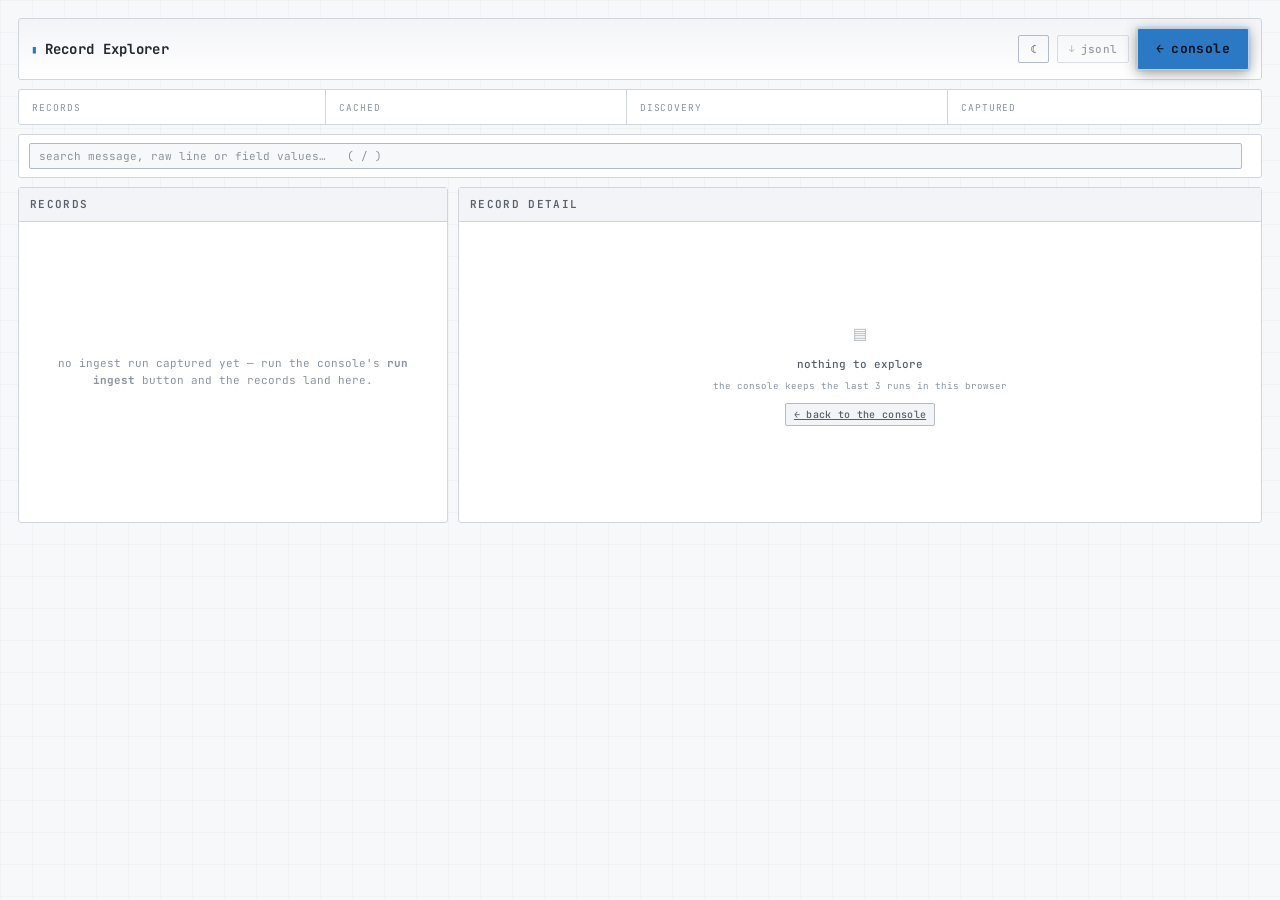
<file: static/records.html>
<!DOCTYPE html>
<html lang="en">
<head>
    <meta charset="UTF-8">
    <meta name="viewport" content="width=device-width, initial-scale=1.0">
    <title>Record Explorer · Universal Log Pre-processing Framework</title>
    <link rel="stylesheet" href="/static/style.css">
    <link rel="preconnect" href="https://fonts.googleapis.com">
    <link rel="preconnect" href="https://fonts.gstatic.com" crossorigin>
    <link href="https://fonts.googleapis.com/css2?family=JetBrains+Mono:wght@400;500;600;700&display=swap" rel="stylesheet">
</head>
<body>
    <div class="console explorer-console">

        <header class="titlebar">
            <div class="brand">
                <span class="brand-mark">▮</span>
                <span class="brand-name">Record Explorer</span>
            </div>
            <div class="titlebar-right">
                <button id="theme-toggle" class="btn btn-ghost" title="Toggle light/dark mode" aria-label="Toggle theme">
                    <span class="theme-icon" id="theme-icon">☀</span>
                </button>
                <button id="download-run" class="btn btn-ghost" title="Download every record in this run as JSON lines">
                    <span class="btn-key">↓</span>jsonl
                </button>
                <a class="btn btn-nav" href="/" id="back-to-console"><span class="btn-key">←</span>console</a>
            </div>
        </header>

        <div class="telemetry" id="run-meta">
            <div class="tcell"><span class="tlabel">records</span><span class="tvalue" id="meta-total">—</span></div>
            <div class="tsep"></div>
            <div class="tcell"><span class="tlabel">cached</span><span class="tvalue" id="meta-cached">—</span></div>
            <div class="tsep"></div>
            <div class="tcell"><span class="tlabel">discovery</span><span class="tvalue" id="meta-discovery">—</span></div>
            <div class="tsep"></div>
            <div class="tcell"><span class="tlabel">captured</span><span class="tvalue" id="meta-at">—</span></div>
        </div>

        <div class="explorer-toolbar">
            <input id="search" class="search-input" type="search" autocomplete="off" spellcheck="false"
                   placeholder="search message, raw line or field values…   ( / )">
            <div class="chip-row" id="mode-filters" role="group" aria-label="Filter by processing mode"></div>
        </div>

        <main class="explorer-main">
            <section class="pane pane-list">
                <div class="pane-head">
                    <h2 class="pane-title">records</h2>
                    <div class="pane-tools">
                        <span class="pane-hint" id="page-hint">—</span>
                    </div>
                </div>
                <div id="rec-list" class="rec-list" tabindex="0" role="listbox" aria-label="Parsed records"></div>
            </section>

            <section class="pane pane-detail">
                <div class="pane-head">
                    <h2 class="pane-title">record detail</h2>
                </div>
                <div id="detail" class="detail"></div>
            </section>
        </main>
    </div>

    <script src="/static/common.js"></script>
    <script src="/static/records.js"></script>
</body>
</html>
</file>
<file: static/style.css>
:root {
    --bg: #0a0b0e;
    --bg-2: #0d0f14;
    --surface: #10131a;
    --surface-2: #151922;
    --surface-3: #1b202b;

    --line: #1e232d;
    --line-2: #2b3240;

    --text: #c5cbd6;
    --text-2: #7d8695;
    --text-3: #4d5563;

    --accent: #7fa7d4;
    --ok: #6ecf8e;
    --info: #63b3c7;
    --warn: #d7a83f;
    --err: #d4686f;

    --mono: 'JetBrains Mono', ui-monospace, SFMono-Regular, 'SF Mono', Menlo, Consolas, 'Liberation Mono', monospace;
    --pane-radius: 3px;
    --gutter-w: 3.25rem;
}

[data-theme="light"] {
    --bg: #f7f8fa;
    --bg-2: #eef0f4;
    --surface: #ffffff;
    --surface-2: #f3f4f7;
    --surface-3: #e8eaef;

    --line: #d0d5dd;
    --line-2: #b3bac8;

    --text: #24292e;
    --text-2: #57606a;
    --text-3: #8b949e;

    --accent: #2b78c4;
    --ok: #1a7f37;
    --info: #0969da;
    --warn: #9a6700;
    --err: #cf222e;
}

[data-theme="light"] body::before {
    background-image:
        linear-gradient(to right, rgba(0, 0, 0, 0.022) 1px, transparent 1px),
        linear-gradient(to bottom, rgba(0, 0, 0, 0.022) 1px, transparent 1px);
}


*, *::before, *::after { box-sizing: border-box; }

html, body {
    margin: 0;
    padding: 0;
    height: 100%;
    background: var(--bg);
    color: var(--text);
    font-family: var(--mono);
    font-size: 12.5px;
    line-height: 1.55;
    font-variant-ligatures: none;
    -webkit-font-smoothing: antialiased;
    text-rendering: optimizeLegibility;
}


body::before {
    content: '';
    position: fixed;
    inset: 0;
    pointer-events: none;
    background-image:
        linear-gradient(to right, rgba(255, 255, 255, 0.014) 1px, transparent 1px),
        linear-gradient(to bottom, rgba(255, 255, 255, 0.014) 1px, transparent 1px);
    background-size: 32px 32px;
    z-index: 0;
}

::selection { background: rgba(127, 167, 212, 0.28); color: #eef2f7; }

h1, h2, h3, h4, p { margin: 0; font-weight: 500; }


* { scrollbar-width: thin; scrollbar-color: var(--line-2) transparent; }
*::-webkit-scrollbar { width: 9px; height: 9px; }
*::-webkit-scrollbar-track { background: transparent; }
*::-webkit-scrollbar-thumb {
    background: var(--line-2);
    border: 2px solid transparent;
    background-clip: content-box;
    border-radius: 6px;
}
*::-webkit-scrollbar-thumb:hover { background: var(--text-3); background-clip: content-box; }


.console {
    position: relative;
    z-index: 1;
    max-width: 1500px;
    margin: 0 auto;
    padding: 18px 18px 40px;
    display: flex;
    flex-direction: column;
    gap: 10px;
}


.titlebar {
    display: flex;
    align-items: center;
    justify-content: space-between;
    gap: 16px;
    padding: 9px 12px;
    background: linear-gradient(180deg, var(--surface-2), var(--surface));
    border: 1px solid var(--line);
    border-radius: var(--pane-radius);
}

.brand {
    display: flex;
    align-items: center;
    gap: 7px;
    min-width: 0;
}

.brand-mark { color: var(--accent); font-size: 11px; flex-shrink: 0; }
.brand-name { font-size: 14px; font-weight: 700; letter-spacing: 0.02em; line-height: 1.35; color: var(--text); }

.titlebar-right { display: flex; align-items: center; gap: 8px; flex-shrink: 0; }


.telemetry {
    display: flex;
    align-items: stretch;
    flex-wrap: wrap;
    background: var(--surface);
    border: 1px solid var(--line);
    border-radius: var(--pane-radius);
    overflow: hidden;
}

.tcell {
    display: flex;
    align-items: baseline;
    gap: 7px;
    padding: 7px 13px;
    flex: 1 1 auto;
    min-width: 0;
}

.tsep { width: 1px; background: var(--line); align-self: stretch; }

.tlabel {
    font-size: 9.5px;
    text-transform: uppercase;
    letter-spacing: 0.1em;
    color: var(--text-3);
    white-space: nowrap;
}

.tvalue {
    font-size: 13px;
    font-weight: 600;
    font-variant-numeric: tabular-nums;
    color: #fff;
    white-space: nowrap;
}



.pane {
    background: var(--surface);
    border: 1px solid var(--line);
    border-radius: var(--pane-radius);
    display: flex;
    flex-direction: column;
    min-width: 0;
}

.pane-head {
    display: flex;
    align-items: center;
    gap: 9px;
    padding: 8px 11px;
    border-bottom: 1px solid var(--line);
    background: var(--surface-2);
    flex-wrap: wrap;
}

.pane-title {
    font-size: 11px;
    font-weight: 600;
    text-transform: uppercase;
    letter-spacing: 0.12em;
    color: var(--text-2);
}

.pane-tools { display: flex; align-items: center; gap: 8px; margin-left: auto; flex-wrap: wrap; }
.pane-hint { font-size: 10.5px; color: var(--text-3); letter-spacing: 0.03em; }
.pane-sub {
    display: flex;
    align-items: baseline;
    gap: 10px;
    flex-wrap: wrap;
    margin-bottom: 9px;
}
.pane-sub h3 {
    font-size: 10.5px;
    text-transform: uppercase;
    letter-spacing: 0.1em;
    color: var(--text-2);
    font-weight: 600;
}

.workspace {
    display: grid;
    grid-template-columns: minmax(340px, 460px) minmax(0, 1fr);
    gap: 10px;
    align-items: start;
}


.btn {
    display: inline-flex;
    align-items: center;
    gap: 6px;
    padding: 6px 11px;
    border: 1px solid var(--line-2);
    border-radius: 2px;
    background: var(--surface-2);
    color: var(--text);
    font-family: var(--mono);
    font-size: 11px;
    font-weight: 500;
    letter-spacing: 0.03em;
    cursor: pointer;
    transition: background 0.12s ease, border-color 0.12s ease, color 0.12s ease;
    white-space: nowrap;
}
.btn:hover { background: var(--surface-3); border-color: var(--text-3); }
.btn:focus-visible { outline: 1px solid var(--accent); outline-offset: 1px; }
.btn:active { transform: translateY(1px); }
.btn:disabled { opacity: 0.45; cursor: not-allowed; transform: none; }

.btn-primary {
    background: var(--accent);
    border-color: var(--accent);
    color: #080b10;
    font-weight: 700;
}
.btn-primary:hover { background: #93b8e0; border-color: #93b8e0; }

.btn-ghost { background: transparent; }
.btn-mini { padding: 3px 8px; font-size: 10px; color: var(--text-2); }
.btn-mini:hover { color: var(--text); }

.btn-nav {
    padding: 10px 18px;
    font-size: 13px;
    font-weight: 700;
    background: var(--accent);
    border: 1px solid #b4d0ee;
    color: #08111e;
    text-decoration: none;
    box-shadow: 0 0 0 2px rgba(127, 167, 212, 0.16), 0 3px 14px rgba(0, 0, 0, 0.4);
}
.btn-nav .btn-key { font-size: 13px; opacity: 1; color: #08111e; }
.btn-nav:hover {
    background: #a7c6e8;
    border-color: #d2e4f8;
    color: #060d17;
    box-shadow: 0 0 0 3px rgba(127, 167, 212, 0.24), 0 4px 18px rgba(0, 0, 0, 0.48);
}
.btn-nav:focus-visible { outline: 3px solid #d2e4f8; outline-offset: 3px; }

.btn-nav-reset {
    padding: 10px 18px;
    font-size: 13px;
    font-weight: 700;
    background: rgba(212, 104, 111, 0.16);
    border: 1px solid var(--err);
    color: #f2bcc0;
    box-shadow: 0 0 0 2px rgba(212, 104, 111, 0.15), 0 3px 14px rgba(0, 0, 0, 0.4);
}
.btn-nav-reset .btn-key { font-size: 13px; opacity: 1; color: #f2bcc0; }
.btn-nav-reset:hover {
    background: var(--err);
    border-color: #e79499;
    color: #1a0d0f;
    box-shadow: 0 0 0 3px rgba(212, 104, 111, 0.28), 0 4px 18px rgba(0, 0, 0, 0.48);
}
.btn-nav-reset:hover .btn-key { color: #1a0d0f; }
.btn-nav-reset:focus-visible { outline: 3px solid #e79499; outline-offset: 3px; }
.btn-nav-reset:disabled { opacity: 0.45; cursor: not-allowed; }

.btn-key {
    font-size: 9px;
    letter-spacing: 0.06em;
    opacity: 0.72;
}
.btn-primary .btn-key { opacity: 0.6; }


.select-wrap {
    display: inline-flex;
    align-items: center;
    gap: 7px;
    border: 1px solid var(--line-2);
    border-radius: 2px;
    background: var(--bg-2);
    padding-right: 4px;
}
.select-wrap:hover { border-color: var(--text-3); }

.select-label {
    font-size: 9.5px;
    text-transform: uppercase;
    letter-spacing: 0.1em;
    color: var(--text-3);
    padding-left: 8px;
}

select {
    appearance: none;
    -webkit-appearance: none;
    background: transparent;
    border: none;
    color: var(--text);
    font-family: var(--mono);
    font-size: 11px;
    padding: 5px 22px 5px 4px;
    max-width: 24ch;
    cursor: pointer;
    outline: none;
    background-image: linear-gradient(45deg, transparent 50%, var(--text-3) 50%),
                      linear-gradient(135deg, var(--text-3) 50%, transparent 50%);
    background-position: calc(100% - 12px) calc(50% + 1px), calc(100% - 8px) calc(50% + 1px);
    background-size: 4px 4px, 4px 4px;
    background-repeat: no-repeat;
}
select:focus-visible { outline: 1px solid var(--accent); outline-offset: -1px; }
select option { background: var(--surface-2); color: var(--text); }


.editor {
    position: relative;
    display: flex;
    background: var(--bg);
    border-bottom: 1px solid var(--line);
    min-height: 248px;
}

.gutter {
    flex: 0 0 var(--gutter-w);
    width: var(--gutter-w);
    padding: 10px 8px 10px 0;
    text-align: right;
    background: var(--bg-2);
    border-right: 1px solid var(--line);
    color: var(--text-3);
    font-size: 11px;
    line-height: 1.65;
    overflow: hidden;
    user-select: none;
    font-variant-numeric: tabular-nums;
}
.gutter-line { height: 1.65em; }
.gutter-line.is-current { color: var(--accent); }

#log-input {
    flex: 1 1 auto;
    min-width: 0;
    background: transparent;
    border: none;
    outline: none;
    resize: none;
    color: var(--text);
    font-family: var(--mono);
    font-size: 12px;
    line-height: 1.65;
    padding: 10px 12px;
    tab-size: 4;
    caret-color: var(--accent);
}
#log-input::placeholder { color: var(--text-3); }
.editor:focus-within { box-shadow: inset 0 0 0 1px rgba(127, 167, 212, 0.22); }


.statusline {
    display: flex;
    align-items: center;
    gap: 14px;
    padding: 5px 11px;
    background: var(--surface-2);
    border-bottom: 1px solid var(--line);
    font-size: 10px;
    color: var(--text-3);
    letter-spacing: 0.03em;
    font-variant-numeric: tabular-nums;
}
.sl-item { white-space: nowrap; }
.sl-grow { flex: 1 1 auto; }
.sl-mode {
    text-transform: uppercase;
    letter-spacing: 0.1em;
    color: var(--accent);
    font-weight: 600;
}
.sl-mode.is-running { color: var(--warn); }
.sl-mode.is-error { color: var(--err); }
.sl-mode.is-done { color: var(--ok); }
.sl-hint { opacity: 0.75; }

.pane-actions { display: flex; gap: 8px; padding: 10px 11px; flex-wrap: wrap; }


.stream {
    padding: 10px 11px;
    max-height: 640px;
    min-height: 248px;
    overflow-y: auto;
    display: flex;
    flex-direction: column;
    gap: 7px;
    scroll-behavior: smooth;
}
.stream:focus-visible { outline: 1px solid var(--accent); outline-offset: -1px; }

.stream-empty {
    margin: auto;
    text-align: center;
    color: var(--text-3);
    padding: 32px 16px;
    border: 1px dashed var(--line);
    border-radius: var(--pane-radius);
    width: 100%;
}
.stream-empty .se-mark { font-size: 20px; display: block; margin-bottom: 7px; opacity: 0.55; }
.stream-empty p { font-size: 11.5px; color: var(--text-2); }
.stream-empty small { font-size: 10.5px; display: block; margin-top: 5px; }
.stream-pending { padding: 12px; border: 1px dashed var(--line-2); color: var(--accent); }

.run-divider {
    display: flex;
    align-items: center;
    gap: 8px;
    padding: 6px 0 2px;
    color: var(--text-3);
    font-size: 10px;
    letter-spacing: 0.06em;
    text-transform: uppercase;
}
.run-divider::before,
.run-divider::after { content: ''; flex: 1 1 auto; height: 1px; background: var(--line); }
.run-divider span { white-space: nowrap; }


.record {
    border: 1px solid var(--line);
    border-left-width: 2px;
    border-radius: 2px;
    background: var(--bg-2);
    overflow: hidden;
    animation: record-in 0.16s ease-out;
}
@keyframes record-in {
    from { opacity: 0; transform: translateY(3px); }
    to { opacity: 1; transform: none; }
}
.record.m-cached { border-left-color: var(--ok); }
.record.m-discovery { border-left-color: var(--warn); }
.record.m-quarantined { border-left-color: var(--info); }
.record.m-error { border-left-color: var(--err); }
.record.m-other { border-left-color: var(--text-3); }

.rec-head {
    display: flex;
    align-items: center;
    gap: 9px;
    padding: 6px 9px;
    flex-wrap: wrap;
    cursor: pointer;
    background: var(--surface);
}
.rec-head:hover { background: var(--surface-2); }

.mode-tag {
    font-size: 9.5px;
    font-weight: 700;
    text-transform: uppercase;
    letter-spacing: 0.08em;
    padding: 2px 6px;
    border-radius: 2px;
    border: 1px solid transparent;
    flex-shrink: 0;
}
.mode-tag.discovery { color: var(--warn); background: rgba(215, 168, 63, 0.1); border-color: rgba(215, 168, 63, 0.28); }
.mode-tag.cached { color: var(--ok); background: rgba(110, 207, 142, 0.1); border-color: rgba(110, 207, 142, 0.26); }
.mode-tag.quarantined { color: var(--info); background: rgba(99, 179, 199, 0.1); border-color: rgba(99, 179, 199, 0.28); }
.mode-tag.error { color: var(--err); background: rgba(212, 104, 111, 0.1); border-color: rgba(212, 104, 111, 0.3); }
.mode-tag.other { color: var(--text-2); background: rgba(255, 255, 255, 0.04); border-color: var(--line-2); }

.rec-kv {
    display: flex;
    align-items: baseline;
    gap: 5px;
    font-size: 10.5px;
    min-width: 0;
}
.rec-kv b {
    color: var(--text-3);
    font-weight: 500;
    text-transform: uppercase;
    font-size: 9px;
    letter-spacing: 0.08em;
}
.rec-kv span {
    color: var(--text);
    white-space: nowrap;
    overflow: hidden;
    text-overflow: ellipsis;
}
.rec-kv .v-lat { color: var(--text-2); font-variant-numeric: tabular-nums; }
.rec-spacer { flex: 1 1 auto; }
.rec-caret { color: var(--text-3); font-size: 9px; transition: transform 0.14s ease; flex-shrink: 0; }
.record.is-open .rec-caret { transform: rotate(90deg); }

.rec-msg {
    padding: 0 9px 7px;
    font-size: 11px;
    color: var(--text-2);
    white-space: nowrap;
    overflow: hidden;
    text-overflow: ellipsis;
    background: var(--surface);
}
.rec-msg::before { content: '› '; color: var(--text-3); }

.rec-note {
    padding: 6px 9px;
    font-size: 10.5px;
    color: var(--warn);
    background: rgba(215, 168, 63, 0.06);
    border-top: 1px solid var(--line);
    white-space: pre-wrap;
    word-break: break-word;
}
.rec-note.is-gate { color: var(--info); background: rgba(99, 179, 199, 0.06); }

.rec-body {
    display: none;
    padding: 9px;
    gap: 10px;
    flex-direction: column;
    border-top: 1px solid var(--line);
}
.record.is-open .rec-body { display: flex; }

.rec-section h4 {
    font-size: 9.5px;
    text-transform: uppercase;
    letter-spacing: 0.1em;
    color: var(--text-3);
    font-weight: 600;
    margin-bottom: 5px;
    display: flex;
    align-items: center;
    justify-content: space-between;
    gap: 8px;
}


.table-wrap { border: 1px solid var(--line); border-radius: 2px; overflow: auto; max-height: 380px; }
.output-table-wrap { max-height: 420px; flex: none; }
.output-table { min-width: 700px; }
.output-table .output-message { min-width: 180px; max-width: 360px; }
.stream-error { padding: 10px 12px; border: 1px solid var(--err); border-radius: 2px; color: var(--err); background: rgba(212, 104, 111, 0.08); white-space: pre-wrap; word-break: break-word; }
.table { width: 100%; border-collapse: collapse; font-size: 11px; }
.table th {
    position: sticky;
    top: 0;
    z-index: 1;
    text-align: left;
    padding: 6px 9px;
    background: var(--surface-2);
    color: var(--text-3);
    font-weight: 600;
    text-transform: uppercase;
    font-size: 9.5px;
    letter-spacing: 0.09em;
    border-bottom: 1px solid var(--line-2);
}
.table th.num, .table td.num { text-align: right; font-variant-numeric: tabular-nums; }
.table td {
    padding: 6px 9px;
    border-bottom: 1px solid var(--line);
    vertical-align: top;
    color: var(--text);
    word-break: break-word;
}
.table tbody tr:last-child td { border-bottom: none; }
.table tbody tr:hover { background: var(--surface); }
.table td.k { color: var(--accent); width: 30%; }
.table td.v { color: var(--warn); }
.table .dim, td.dim { color: var(--text-3); text-align: center; }


pre.json {
    margin: 0;
    background: var(--bg);
    border: 1px solid var(--line);
    border-radius: 2px;
    padding: 9px 11px;
    font-family: var(--mono);
    font-size: 11px;
    line-height: 1.6;
    color: var(--text);
    white-space: pre-wrap;
    word-break: break-word;
    max-height: 400px;
    overflow: auto;
    font-variant-ligatures: none;
}
pre.json.is-hidden { display: none; }
.j-key { color: var(--accent); }
.j-str { color: var(--ok); }
.j-num { color: var(--warn); }
.j-bool { color: var(--info); }
.j-null { color: var(--text-3); }


.inspector-count {
    font-size: 13px;
    font-weight: 700;
    font-variant-numeric: tabular-nums;
    min-width: 32px;
    text-align: center;
    padding: 2px 9px;
    border-radius: 2px;
    background: var(--surface-3);
    color: var(--accent);
    border: 1px solid rgba(127, 167, 212, 0.45);
}
.inspector-body { padding: 11px; }
.inspector-body pre.json { max-height: 280px; }


.footer {
    text-align: center;
    padding: 14px 8px 0;
    color: var(--text-3);
    font-size: 9.5px;
    letter-spacing: 0.12em;
    text-transform: uppercase;
}


@media (max-width: 1080px) {
    .workspace { grid-template-columns: minmax(0, 1fr); }
    .stream { max-height: 520px; }
}
@media (max-width: 720px) {
    .console { padding: 12px 10px 32px; }
    .titlebar { flex-direction: column; align-items: flex-start; }
    .titlebar-right { width: 100%; justify-content: flex-end; }
    .tcell { flex: 1 1 42%; }
    .tsep { display: none; }
    .telemetry { gap: 0; }
    :root { --gutter-w: 2.5rem; }
}

@media (prefers-reduced-motion: reduce) {
    * { animation-duration: 0.01ms !important; transition-duration: 0.01ms !important; scroll-behavior: auto !important; }
}




.explorer-console { gap: 9px; }
.explorer-console .titlebar-right { gap: 8px; }


.run-actions {
    display: flex;
    align-items: center;
    gap: 10px;
    flex-wrap: wrap;
    padding: 8px 10px;
    border: 1px solid var(--line);
    border-left: 2px solid var(--accent);
    border-radius: 2px;
    background: var(--bg-2);
}
.run-actions-hint { font-size: 10.5px; color: var(--text-3); }
.stream-note {
    font-size: 10.5px;
    color: var(--text-3);
    padding: 2px 0 0;
}
.stream-note a { color: var(--accent); }
.stream-empty .se-last { margin-top: 9px; }
.stream-empty .se-last a { color: var(--accent); text-decoration: none; }

.output-table tr[data-i] { cursor: pointer; }
.output-table tr[data-i]:hover { background: var(--surface-2); }
.output-table a.row-link {
    color: inherit;
    text-decoration: none;
    display: block;
}
.output-table a.row-link:hover { color: var(--accent); }
.output-table a.row-link .mode-tag { pointer-events: none; }


.explorer-toolbar {
    display: flex;
    align-items: center;
    gap: 9px;
    flex-wrap: wrap;
    padding: 8px 10px;
    background: var(--surface);
    border: 1px solid var(--line);
    border-radius: var(--pane-radius);
}
.search-input {
    flex: 1 1 320px;
    min-width: 220px;
    padding: 5px 9px;
    background: var(--bg);
    border: 1px solid var(--line-2);
    border-radius: 2px;
    color: var(--text);
    font-family: var(--mono);
    font-size: 11px;
}
.search-input:focus { outline: none; border-color: var(--accent); }
.search-input::placeholder { color: var(--text-3); }

.chip-row { display: flex; gap: 5px; flex-wrap: wrap; }
.chip {
    display: inline-flex;
    align-items: center;
    gap: 5px;
    padding: 3px 8px;
    background: var(--bg-2);
    border: 1px solid var(--line-2);
    border-radius: 2px;
    color: var(--text-2);
    font-family: var(--mono);
    font-size: 10px;
    letter-spacing: 0.04em;
    cursor: pointer;
}
.chip:hover { color: var(--text); border-color: var(--text-3); }
.chip.is-active { color: var(--accent); border-color: rgba(127, 167, 212, 0.5); background: rgba(127, 167, 212, 0.08); }
.chip-count { color: var(--text-3); font-variant-numeric: tabular-nums; }
.chip.is-active .chip-count { color: var(--accent); }


.explorer-main {
    display: grid;
    grid-template-columns: minmax(320px, 430px) minmax(0, 1fr);
    gap: 10px;
    align-items: start;
}
.pane-list .pane-head, .pane-detail .pane-head { position: sticky; top: 0; z-index: 2; }

.rec-list {
    max-height: 620px;
    min-height: 300px;
    overflow-y: auto;
    padding: 3px;
    display: flex;
    flex-direction: column;
    gap: 1px;
}
.rec-list:focus-visible { outline: 1px solid var(--accent); outline-offset: -1px; }


.rl-item {
    display: flex;
    align-items: baseline;
    gap: 7px;
    padding: 3px 7px;
    border: 1px solid transparent;
    border-left: 2px solid var(--line);
    border-radius: 2px;
    cursor: pointer;
}
.rl-item:hover { background: var(--surface-2); }
.rl-item.is-selected { background: var(--surface-3); border-color: var(--line-2); border-left-color: var(--accent); }
.rl-item .mode-tag { background: none; border-color: transparent; padding: 0; }
.rl-index { font-size: 10px; color: var(--text-3); font-variant-numeric: tabular-nums; flex-shrink: 0; }
.rl-msg {
    flex: 1 1 auto;
    min-width: 0;
    font-size: 11px;
    color: var(--text);
    white-space: nowrap;
    overflow: hidden;
    text-overflow: ellipsis;
}
.rl-sev {
    flex-shrink: 0;
    font-size: 9px;
    font-weight: 700;
    text-transform: uppercase;
    letter-spacing: 0.06em;
}
.rl-sev.is-err { color: var(--err); }
.rl-sev.is-warn { color: var(--warn); }
.rl-when {
    flex-shrink: 0;
    font-size: 9.5px;
    color: var(--text-3);
    font-variant-numeric: tabular-nums;
}

.detail {
    max-height: 620px;
    min-height: 300px;
    overflow-y: auto;
    padding: 10px 11px;
    display: flex;
    flex-direction: column;
    gap: 11px;
}
.detail-head { display: flex; align-items: center; gap: 9px; flex-wrap: wrap; }
.detail-index { font-size: 10.5px; color: var(--text-3); font-variant-numeric: tabular-nums; }
.detail-section h4 {
    font-size: 9.5px;
    text-transform: uppercase;
    letter-spacing: 0.1em;
    color: var(--text-3);
    font-weight: 600;
    margin-bottom: 5px;
}
.detail-section pre.json { max-height: 460px; }
.kv-table { border: 1px solid var(--line); border-radius: 2px; }
.kv-table td.k { width: 34%; color: var(--text-3); }
.kv-table td.v { color: var(--text); word-break: break-word; }
pre.raw {
    margin: 0;
    padding: 7px 9px;
    background: var(--bg);
    border: 1px solid var(--line);
    border-radius: 2px;
    font-family: var(--mono);
    font-size: 10.5px;
    color: var(--text-2);
    white-space: pre-wrap;
    word-break: break-word;
}
.list-empty, .detail-empty {
    margin: auto;
    text-align: center;
    color: var(--text-3);
    font-size: 11px;
    padding: 26px 14px;
}
.detail-empty .se-mark { font-size: 20px; display: block; margin-bottom: 7px; opacity: 0.55; }
.detail-empty p { color: var(--text-2); }
.detail-empty small { display: block; margin-top: 5px; }
.detail-empty .btn { margin-top: 10px; }

@media (max-width: 900px) {
    .explorer-main { grid-template-columns: 1fr; }
    .rec-list, .detail { max-height: 420px; }
}


.run-group { display: flex; flex-direction: column; gap: 7px; }
.run-collapsed {
    font-size: 10.5px;
    color: var(--text-3);
    padding: 2px 0;
}
.run-collapsed a { color: var(--accent); }

   Same flat console style as everything else: one mono font,


.output-overview {
    padding: 9px 11px;
    border: 1px solid var(--line);
    border-left-width: 2px;
    border-radius: 2px;
    background: var(--bg-2);
}
.output-overview.is-clear { border-left-color: var(--ok); }
.output-overview.has-issues { border-left-color: var(--warn); }
.overview-top { display: flex; justify-content: space-between; align-items: flex-start; gap: 12px; flex-wrap: wrap; }
.overview-eyebrow {
    font-size: 9.5px;
    text-transform: uppercase;
    letter-spacing: 0.1em;
    color: var(--text-3);
    font-weight: 600;
}
.overview-top h3 { color: var(--text); font-size: 12.5px; font-weight: 600; margin-top: 3px; }
.overview-top p { color: var(--text-2); font-size: 11px; margin-top: 2px; }
.overview-actions { display: flex; align-items: center; gap: 8px; flex-shrink: 0; }
.overview-time { color: var(--text-3); font-size: 10px; font-variant-numeric: tabular-nums; }


.overview-stats {
    display: flex;
    flex-wrap: wrap;
    gap: 6px 16px;
    margin-top: 9px;
    padding-top: 8px;
    border-top: 1px solid var(--line);
}
.overview-stat { display: flex; align-items: baseline; gap: 6px; font-variant-numeric: tabular-nums; }
.overview-stat b { color: var(--text); font-size: 12.5px; font-weight: 600; }
.overview-stat > span:last-child {
    font-size: 9.5px;
    text-transform: uppercase;
    letter-spacing: 0.08em;
    color: var(--text-3);
}


.mode-explainer {
    display: flex;
    flex-wrap: wrap;
    gap: 4px 14px;
    padding-top: 7px;
    color: var(--text-3);
    font-size: 10px;
}
.mode-explainer b { color: var(--text-2); font-weight: 600; }


.result-list { display: flex; flex-direction: column; gap: 7px; }
.result-card {
    display: grid;
    grid-template-columns: 30px minmax(0, 1fr) auto;
    gap: 9px;
    padding: 8px 10px;
    border: 1px solid var(--line);
    border-left-width: 2px;
    border-radius: 2px;
    background: var(--bg-2);
}
.result-card.m-cached { border-left-color: var(--ok); }
.result-card.m-discovery { border-left-color: var(--warn); }
.result-card.m-quarantined { border-left-color: var(--info); }
.result-card.m-error { border-left-color: var(--err); }
.result-card.m-other { border-left-color: var(--text-3); }
.result-card[role="link"] { cursor: pointer; }
.result-card[role="link"]:hover { background: var(--surface); }
.result-card[role="link"]:focus-visible { outline: 1px solid var(--accent); outline-offset: -1px; }
.result-index {
    padding-top: 2px;
    color: var(--text-3);
    font-size: 10px;
    font-variant-numeric: tabular-nums;
}
.result-main { min-width: 0; }
.result-card-top { display: flex; align-items: center; flex-wrap: wrap; gap: 7px; }

.result-latency { margin-left: auto; color: var(--text-3); font-size: 10px; font-variant-numeric: tabular-nums; }
.severity-pill {
    padding: 2px 6px;
    border-radius: 2px;
    border: 1px solid var(--line-2);
    background: var(--surface-2);
    color: var(--text);
    font-size: 9px;
    font-weight: 600;
    text-transform: uppercase;
    letter-spacing: 0.06em;
}
.result-meta { display: flex; flex-wrap: wrap; align-items: center; gap: 6px; margin-top: 4px; color: var(--text-2); font-size: 10px; }
.meta-sep { color: var(--text-3); }
.result-fields { display: flex; gap: 5px; flex-wrap: wrap; margin-top: 6px; }
.field-chip {
    max-width: 100%;
    overflow: hidden;
    text-overflow: ellipsis;
    white-space: nowrap;
    padding: 2px 6px;
    border: 1px solid var(--line);
    border-radius: 2px;
    background: var(--surface);
    color: var(--text-2);
    font-size: 10px;
}
.field-chip b { color: var(--text-3); font-weight: 500; }
.result-why { margin-top: 6px; color: var(--text-3); font-size: 10px; }
.result-open { align-self: center; color: var(--text-3); font-size: 10px; white-space: nowrap; }
.result-card[role="link"]:hover .result-open { color: var(--accent); }

@media (max-width: 760px) {
    .overview-top { flex-direction: column; }
    .result-card { grid-template-columns: 24px minmax(0, 1fr); gap: 7px; }
    .result-open { display: none; }
    .result-latency { width: 100%; margin-left: 0; }
}
</file>
